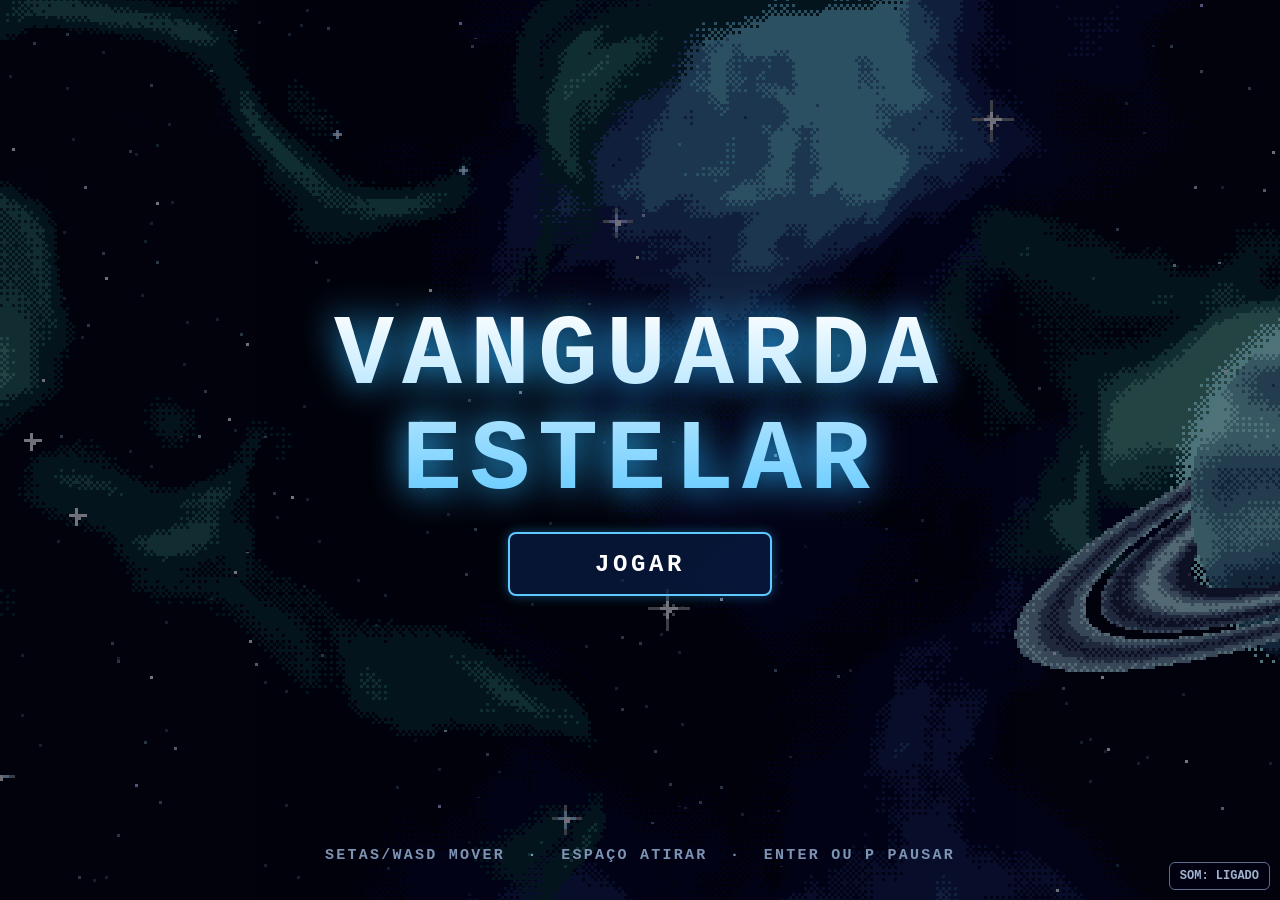
<file: index.html>
<!DOCTYPE html>
<html lang="pt-BR">
<head>
   <meta charset="utf-8">
   <meta name="viewport" content="width=device-width, initial-scale=1">
   <title>Vanguarda Estelar</title>
   <link rel="stylesheet" href="css/estilo.css">
   <script src="js/animacao.js"></script>
   <script src="js/teclado.js"></script>
   <script src="js/colisor.js"></script>
   <script src="js/fundo.js"></script>
   <script src="js/nave.js"></script>
   <script src="js/ovni.js"></script>
   <script src="js/tiro.js"></script>
   <script src="js/spritesheet.js"></script>
   <script src="js/explosao.js"></script>
   <script src="js/fases.js"></script>
   <script src="js/tiroinimigo.js"></script>
   <script src="js/boss.js"></script>
   <script src="js/aviso.js"></script>
   <script src="js/gerenciador.js"></script>
   <script src="js/painel.js"></script>
   <script src="js/estado.js"></script>
   <script src="js/interface.js"></script>
   <script src="js/jogo.js"></script>
   <script src="js/audio.js"></script>
</head>

<body>
   <canvas id="canvas_animacao"></canvas>

   <!-- HUD -->
   <div id="hud">
      <div><small>PONTOS</small><span id="hud-pontos">0</span></div>
      <div><small>FASE</small><span id="hud-fase">1</span></div>
      <div><small>VIDAS</small><span id="hud-vidas"></span></div>
   </div>

   <!-- MENU (inclui carregamento) -->
   <div id="tela-menu" class="tela">
      <h1 class="titulo">VANGUARDA<br>ESTELAR</h1>
      <div id="bloco-carregando">
         <div class="rotulo">CARREGANDO <span id="carregando-pct">0%</span></div>
         <div id="barra"><div id="barra-preenchida"></div></div>
      </div>
      <button id="btn-jogar" class="botao oculto" data-acao="jogar">JOGAR</button>
      <div class="comandos">SETAS/WASD MOVER &nbsp;·&nbsp; ESPAÇO ATIRAR &nbsp;·&nbsp; ENTER OU P PAUSAR</div>
   </div>

   <!-- PAUSA -->
   <div id="tela-pausa" class="tela">
      <h1 class="titulo">PAUSADO</h1>
      <button class="botao" data-acao="retomar">CONTINUAR</button>
      <button class="botao secundario" data-acao="reiniciar">REINICIAR</button>
      <button class="botao secundario" data-acao="menu">MENU</button>
   </div>

   <!-- GAME OVER -->
   <div id="tela-gameover" class="tela">
      <h1 class="titulo perigo">GAME OVER</h1>
      <div class="rotulo">PONTUAÇÃO</div>
      <div class="numero" id="pontuacao-final">0</div>
      <div class="rotulo">RECORDE</div>
      <div class="numero" id="recorde-final">0</div>
      <button class="botao" data-acao="jogar">JOGAR NOVAMENTE</button>
      <button class="botao secundario" data-acao="menu">MENU</button>
   </div>

   <!-- VITÓRIA -->
   <div id="tela-vitoria" class="tela">
      <h1 class="titulo">VITÓRIA</h1>
      <div class="rotulo">VOCÊ COMPLETOU O JOGO</div>
      <div class="rotulo">PONTUAÇÃO FINAL</div>
      <div class="numero" id="vitoria-pontuacao">0</div>
      <div class="rotulo">RECORDE</div>
      <div class="numero" id="vitoria-recorde">0</div>
      <button class="botao" data-acao="jogar">JOGAR NOVAMENTE</button>
      <button class="botao secundario" data-acao="menu">MENU</button>
   </div>

   <button id="btn-som" data-acao="som">SOM: LIGADO</button>

   <script>
      var canvas = document.getElementById('canvas_animacao');
      var context = canvas.getContext('2d');

      function ajustarCanvas() {
         canvas.width = window.innerWidth;
         canvas.height = window.innerHeight;
         context.imageSmoothingEnabled = false;
         if (typeof nave !== 'undefined' && nave) {
            nave.x = Math.min(nave.x, canvas.width - nave.largura);
            nave.y = Math.min(nave.y, canvas.height - nave.altura);
         }
      }
      ajustarCanvas();
      window.addEventListener('resize', ajustarCanvas);

      // ESCALA_FUNDO depende do tamanho da tela
      var ESCALA_FUNDO = Math.max(2, Math.round(window.innerHeight / 360));

      carregarMusicas();
      carregarImagens();
      iniciarJogo();
   </script>
</body>
</html>
</file>
<file: css/estilo.css>
html, body { margin: 0; padding: 0; overflow: hidden; background: #000; }
canvas { display: block; }

:root {
   --azul: #5ec8ff;
   --azul-forte: #2bb4ff;
   --vermelho: #ff4d5e;
   --texto: #ffffff;
   --suave: #9fb4d0;
   --fonte: "Courier New", monospace;
}

/* ===== Overlays ===== */
.tela {
   display: none;
   position: fixed; inset: 0;
   flex-direction: column; align-items: center; justify-content: center;
   gap: 2vh; text-align: center;
   font-family: var(--fonte); font-weight: bold; color: var(--texto);
   background: rgba(0, 0, 12, 0.55);
   z-index: 10;
}
.tela.visivel { display: flex; animation: aparecer 0.5s ease; }
@keyframes aparecer { from { opacity: 0; } to { opacity: 1; } }

h1.titulo {
   margin: 0; line-height: 1.05; letter-spacing: 0.08em;
   font-size: clamp(32px, 9vw, 100px);
   background: linear-gradient(#fff, var(--azul));
   -webkit-background-clip: text; background-clip: text; color: transparent;
   filter: drop-shadow(0 0 18px var(--azul-forte));
}
h1.titulo.perigo {
   background: linear-gradient(#ffe1e1, var(--vermelho));
   -webkit-background-clip: text; background-clip: text;
   filter: drop-shadow(0 0 18px #ff2d45);
}
.rotulo { color: var(--suave); letter-spacing: 0.3em; font-size: clamp(12px, 2vw, 18px); }
.numero { font-size: clamp(36px, 8vw, 80px); }
.comandos { position: absolute; bottom: 4vh; color: #7d93b3;
            font-size: clamp(11px, 1.3vw, 15px); letter-spacing: 0.15em; }

/* ===== Botões ===== */
.botao {
   font: inherit; font-size: clamp(16px, 2.4vw, 24px);
   color: #fff; letter-spacing: 0.15em;
   background: rgba(10, 30, 70, 0.7);
   border: 2px solid var(--azul); border-radius: 8px;
   padding: 0.7em 1.8em; min-width: 11em; cursor: pointer;
   box-shadow: 0 0 12px rgba(43, 180, 255, 0.4);
   transition: transform 0.12s, background 0.12s, box-shadow 0.12s;
}
.botao:hover, .botao:focus-visible {
   background: rgba(43, 123, 255, 0.55);
   box-shadow: 0 0 24px var(--azul-forte);
   transform: scale(1.05); outline: none;
}
.botao.secundario { border-color: #5c6f8f; box-shadow: none; font-size: clamp(13px, 1.8vw, 18px); }
.oculto { display: none !important; }

/* ===== Barra de carregamento ===== */
#barra { width: min(440px, 70vw); height: 16px; margin-top: 1vh;
         border: 2px solid var(--azul); border-radius: 8px; padding: 3px;
         background: rgba(10, 20, 50, 0.6); }
#barra-preenchida { height: 100%; width: 0; border-radius: 4px;
                    background: linear-gradient(90deg, #2b7bff, #5ee0ff);
                    transition: width 0.15s; }

/* ===== HUD ===== */
#hud {
   display: none; position: fixed; top: 0; left: 0; right: 0;
   justify-content: space-between; padding: 10px 20px;
   font-family: var(--fonte); font-weight: bold; color: #fff;
   font-size: clamp(14px, 2vw, 22px); letter-spacing: 0.1em;
   text-shadow: 0 0 6px #000; pointer-events: none; z-index: 5;
}
#hud.visivel { display: flex; }
#hud small { display: block; color: var(--suave); font-size: 0.6em; letter-spacing: 0.3em; }
#hud-vidas { color: var(--vermelho); }

/* ===== Botão de som (sempre visível) ===== */
#btn-som {
   position: fixed; bottom: 10px; right: 10px; z-index: 20;
   font-family: var(--fonte); font-weight: bold; font-size: 12px;
   color: var(--suave); background: rgba(0, 0, 20, 0.6);
   border: 1px solid #5c6f8f; border-radius: 6px; padding: 6px 10px; cursor: pointer;
}
#btn-som:hover { color: #fff; border-color: var(--azul); }
</file>
